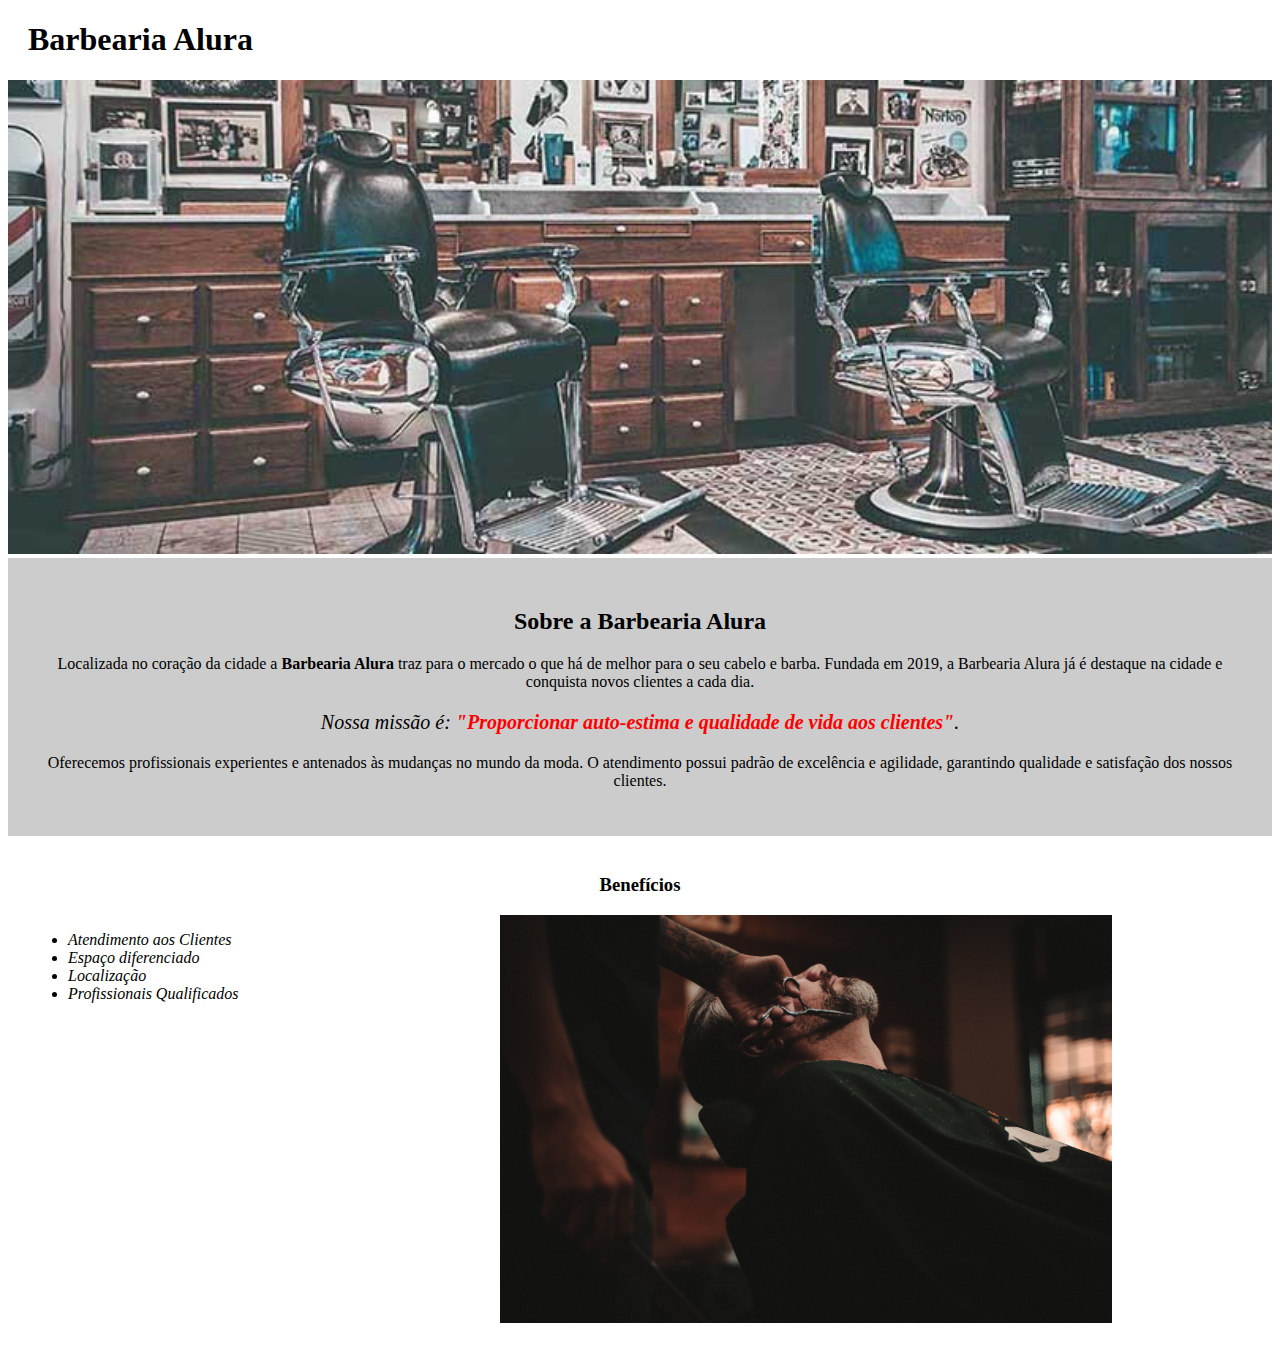
<file: index.html>
<!DOCTYPE html>
<html lang="pt-br">
	<head>
		<meta charset="UTF-8">
		<title>Barbearia Alura</title>
		<link rel="stylesheet" href="style-home.css">
	</head>

	<body>
		<header>
			<h1 class="titulo-principal">Barbearia Alura</h1>
		</header>
		<img id="banner" src="banner.jpg">
		<div class="principal">
			<h2 class="titulo-centralizado">Sobre a Barbearia Alura</h2>
	 
			<p>Localizada no coração da cidade a <strong>Barbearia Alura</strong> traz para o mercado o que há de melhor para o seu cabelo e barba. Fundada em 2019, a Barbearia Alura já é destaque na cidade e conquista novos clientes a cada dia.</p>

			<p id="missao"><em>Nossa missão é: <strong>"Proporcionar auto-estima e qualidade de vida aos clientes"</strong>.</em></p>

			<p>Oferecemos profissionais experientes e antenados às mudanças no mundo da moda. O atendimento possui padrão de excelência e agilidade, garantindo qualidade e satisfação dos nossos clientes.</p>
		</div>

		<div class="beneficios">
			<h3 class="titulo-centralizado">Benefícios</h3>

			<ul>
				<li class="itens">Atendimento aos Clientes</li>
				<li class="itens">Espaço diferenciado</li>
				<li class="itens">Localização</li>
				<li class="itens">Profissionais Qualificados</li>
			</ul>

			<img src="beneficios.jpg" class="imagembeneficios">
		</div>
	</body>
</html>
</file>
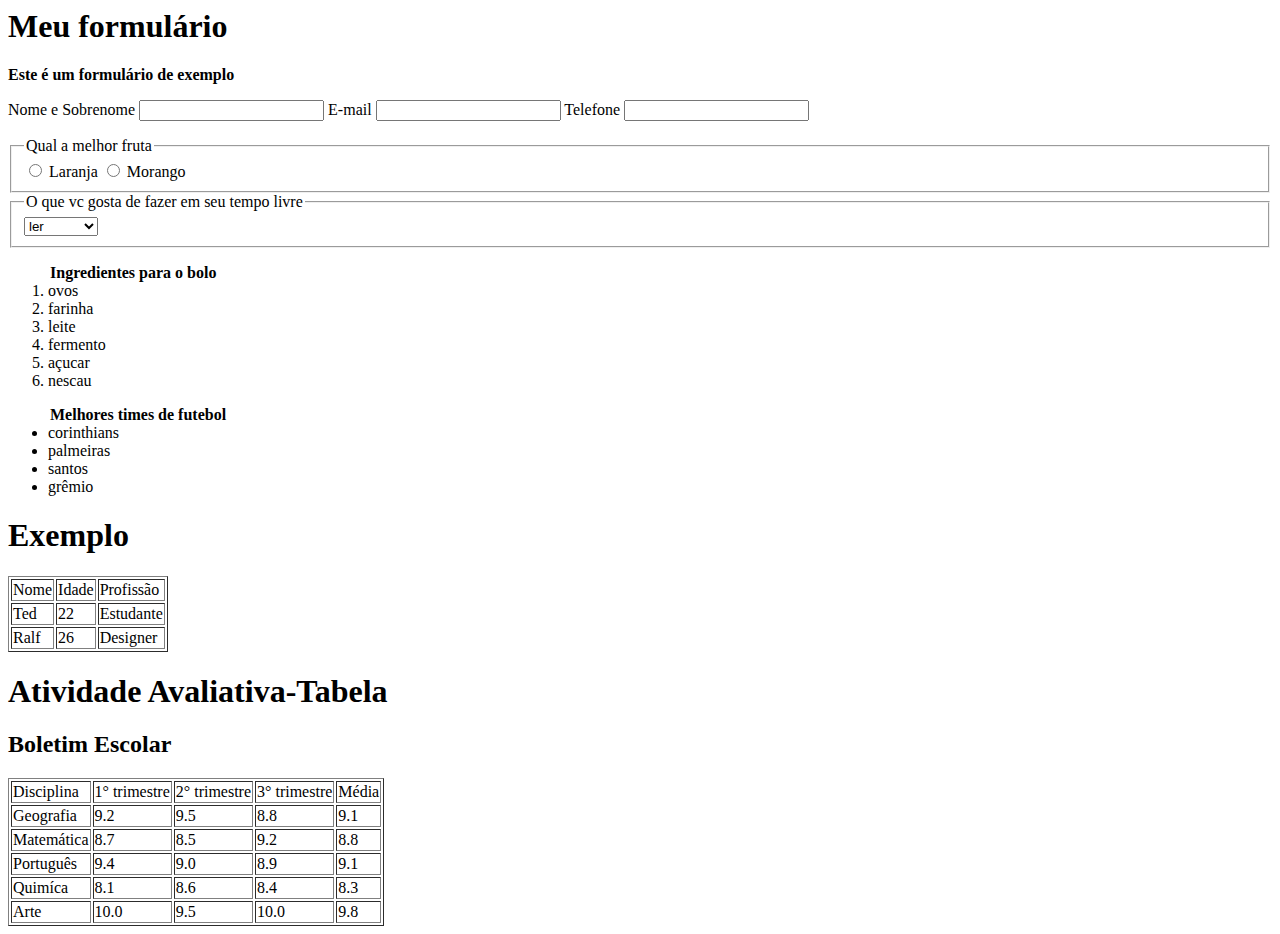
<file: atividade avaliativa-28-10.html>
<html>
     <head>
          <meta charset="UTF-8">
          <title>Atividade Avaliativa 23-09 </title>
     </head>
     <body>
           <h1> Meu formulário </h1>
           <p><strong> Este é um formulário de exemplo </strong></p>
     <main>
          <form>

              <label for="nomesobrenome"> Nome e Sobrenome </label>
              <input type="text" id="nomesobrenome">

              <label for="e-mail"> E-mail</label>
              <input type="text" id="e-mail">

              <label for="telefone"> Telefone </label>
              <input type="text" id="telefone">
          </form>
    </main>
    <body>

<form>
     <main>

<fieldset>

        <legend> Qual a melhor fruta</legend>
        <input type="radio" id="radio">
        <label for= "radio"> Laranja</label>
        <input type="radio" id="radio">
        <label for="radio">Morango</label>

</fieldset>

<fieldset>

        <legend> O que vc gosta de fazer em seu tempo livre</legend>
        <select>
        <option> ler</option>
        <option> passear</option>
        <option> dançar </option>
        <option> esportes </option>
        </select>

  </fieldset>

  <ol>

     <legend><strong>Ingredientes para o bolo</strong></legend>
     <li> ovos </li>
     <li> farinha </li>
     <li> leite </li>
     <li> fermento </li>
     <li> açucar </li>
     <li> nescau </li>

</ol>

<ul>

     <legend><strong> Melhores times de futebol</strong></legend>
     <li> corinthians </li>
     <li> palmeiras </li>
     <li> santos </li>
     <li> grêmio </li>

</ul>

     </main>
</form>

  <h1> Exemplo </h1>

<table border="1">
    <tr>
      <td>Nome</td>
      <td>Idade</td>
      <td>Profissão
    </td>

    <tr>
      <td>Ted</td>
      <td>22</td>
      <td>Estudante</td>
    </tr>

    <tr>
      <td>Ralf</td>
      <td>26</td>
      <td>Designer</td>
    </tr>
</table>

<h1>Atividade Avaliativa-Tabela</h1>

<h2> Boletim Escolar </h2>

<table border="1">

  <tr>
     <td>Disciplina</td>
     <td>1° trimestre</td>
     <td>2° trimestre</td>
     <td>3° trimestre</td>
     <td>Média</td>
  </tr>

  <tr>
     <td>Geografia</td>
     <td>9.2</td>
     <td>9.5</td>
     <td>8.8</td>
     <td>9.1</td>
 </tr>

 <tr>
   <td>Matemática</td>
   <td>8.7</td>
   <td>8.5</td>
   <td>9.2</td>
   <td>8.8</td>
</tr>

<tr>
  <td>Português</td>
  <td>9.4</td>
  <td>9.0</td>
  <td>8.9</td>
  <td>9.1</td>
</tr>

<tr>
  <td>Quimíca</td>
  <td>8.1</td>
  <td>8.6</td>
  <td>8.4</td>
  <td>8.3</td>
</tr>

<tr>
  <td>Arte</td>
  <td>10.0</td>
  <td>9.5</td>
  <td>10.0</td>
  <td>9.8</td>
</tr>

</table>
</file>
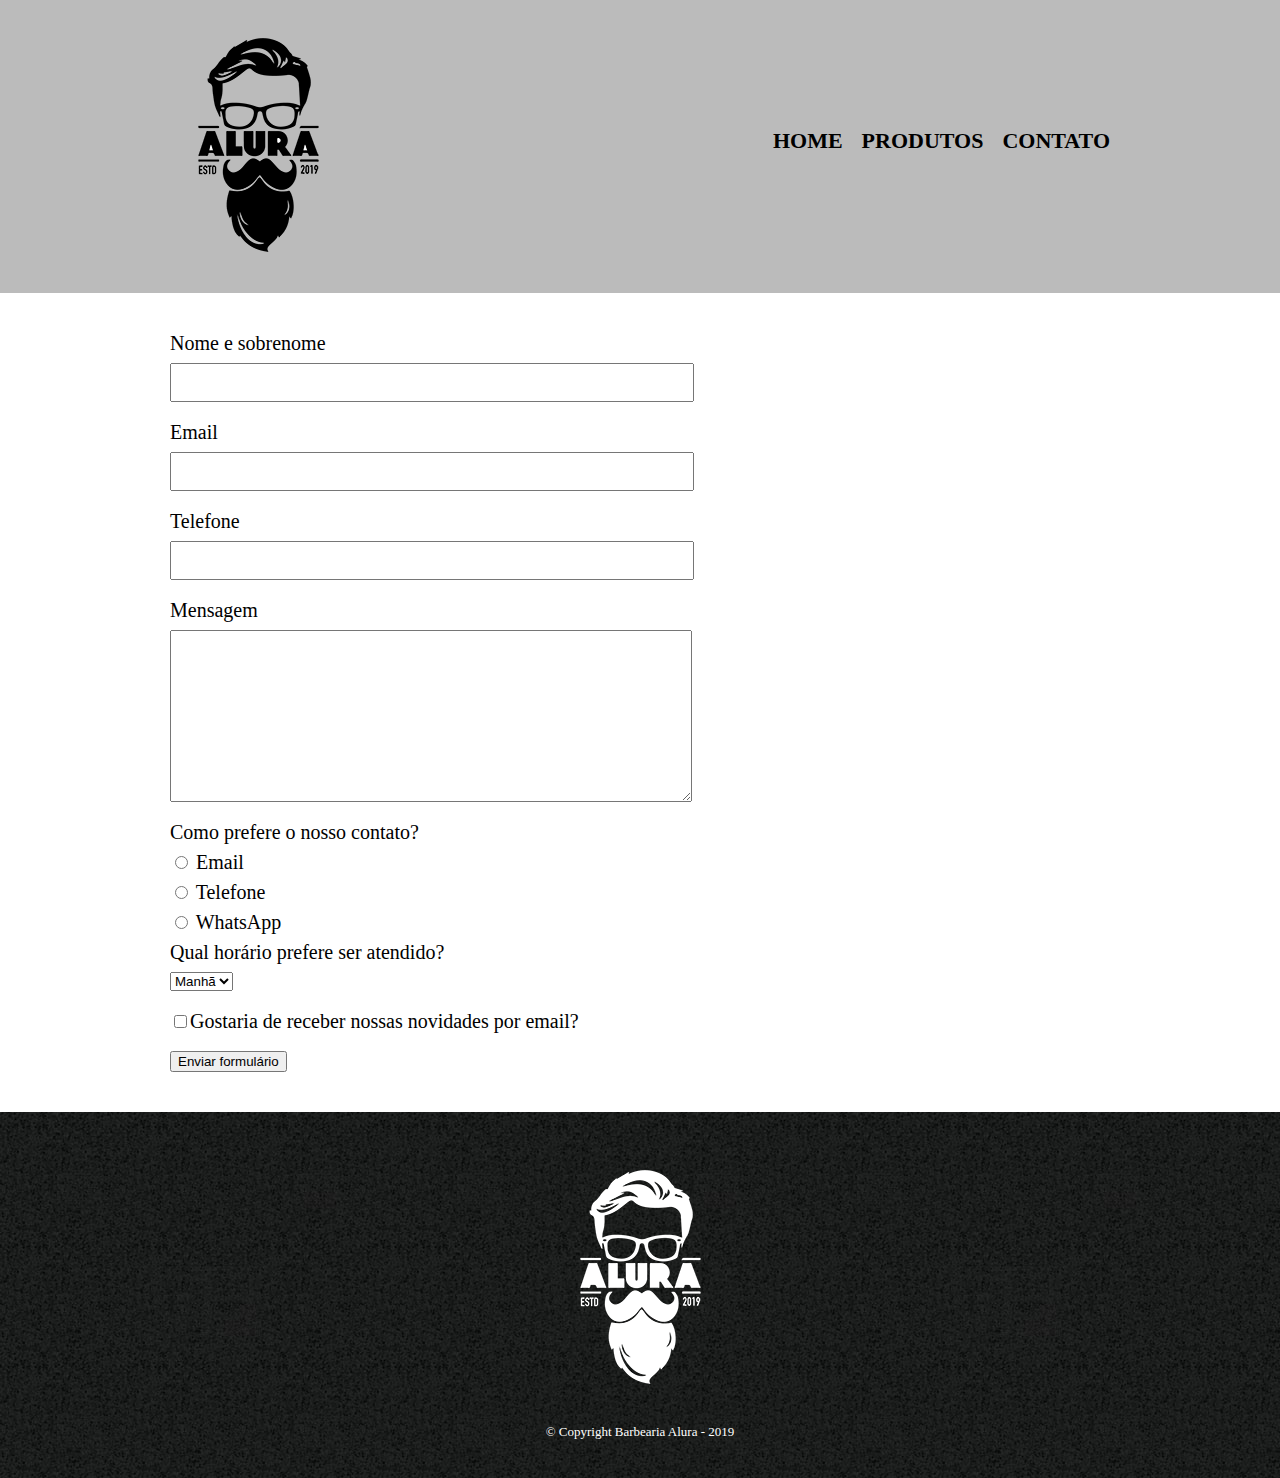
<file: contato.html>
<!DOCTYPE html>
<html>
	<head>
		<meta charset="UTF-8">
		<title>Contato - Barbearia Alura</title>

		<link rel="stylesheet" href="reset.css">
		<link rel="stylesheet" href="style.css">
	</head>
	<body>
		<header>
			<div class="caixa">
				<h1><img src="logo.png"></h1>

				<nav>
					<ul>
						<li><a href="index.html">Home</a></li>
						<li><a href="produtos.html">Produtos</a></li>
						<li><a href="contato.html">Contato</a></li>
					</ul>
				</nav>
			</div>
		</header>

		<main>
			<form>
				<label for="nomesobrenome">Nome e sobrenome</label>
				<input type="text" id="nomesobrenome" class="input-padrao">

				<label for="email">Email</label>
				<input type="text" id="email" class="input-padrao">

				<label for="telefone">Telefone</label>
				<input type="text" id="telefone" class="input-padrao">

				<label for="mensagem">Mensagem</label>
				<textarea cols="70" rows="10" id="mensagem" class="input-padrao"></textarea>

				<div>
					<p>Como prefere o nosso contato?</p>
					<label for="radio-email"><input type="radio" name="contato" value="email" id="radio-email"> Email</label>

					<label for="radio-telefone"><input type="radio" name="contato" value="telefone" id="radio-telefone"> Telefone</label>

					<label for="radio-whatsapp"><input type="radio" name="contato" value="whatsapp" id="radio-whatsapp"> WhatsApp</label>
				</div>

				<div>
					<p>Qual horário prefere ser atendido?</p>
					<select>
						<option>Manhã</option>
						<option>Tarde</option>
						<option>Noite</option>
					</select>
				</div>

				<label class="checkbox"><input type="checkbox">Gostaria de receber nossas novidades por email?</label>

				<input type="submit" value="Enviar formulário">
			</form>
		</main>

		<footer>
			<img src="logo-branco.png">
			<p class="copyright">&copy; Copyright Barbearia Alura - 2019</p>
		</footer>
	</body>
</html>
</file>
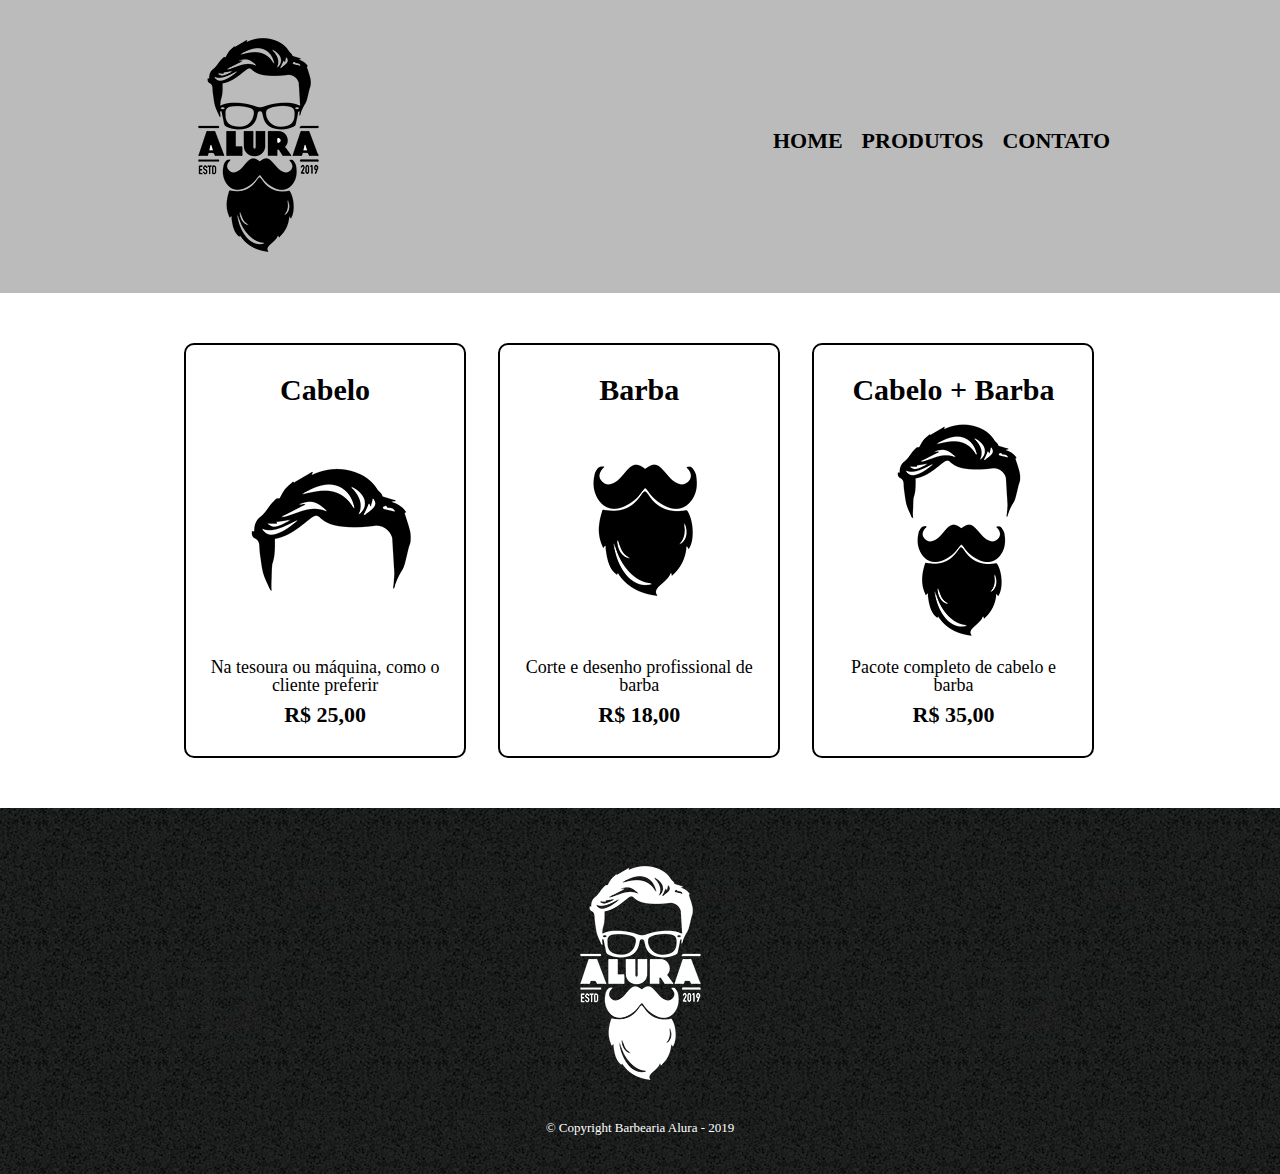
<file: produtos.html>
<!DOCTYPE html>
<html>
	<head>
		<meta charset="UTF-8">
		<title>Produtos - Barbearia Alura</title>

		<link rel="stylesheet" href="reset.css">
		<link rel="stylesheet" href="style.css">
	</head>
	<body>
		<header>
			<div class="caixa">
				<h1><img src="logo.png"></h1>

				<nav>
					<ul>
						<li><a href="index.html">Home</a></li>
						<li><a href="produtos.html">Produtos</a></li>
						<li><a href="contato.html">Contato</a></li>
					</ul>
				</nav>
			</div>
		</header>

		<main>
			<ul class="produtos">
				<li>
					<h2>Cabelo</h2>
					<img src="cabelo.jpg">
					<p class="produto-descricao">Na tesoura ou máquina, como o cliente preferir</p>
					<p class="produto-preco">R$ 25,00</p>
				</li>
				<li>
					<h2>Barba</h2>
					<img src="barba.jpg">
					<p class="produto-descricao">Corte e desenho profissional de barba</p>
					<p class="produto-preco">R$ 18,00</p>
				</li>
				<li>
					<h2>Cabelo + Barba</h2>
					<img src="cabelo+barba.jpg">
					<p class="produto-descricao">Pacote completo de cabelo e barba</p>
					<p class="produto-preco">R$ 35,00</p>
				</li>
			</ul>
		</main>

		<footer>
			<img src="logo-branco.png">
			<p class="copyright">&copy; Copyright Barbearia Alura - 2019</p>
		</footer>
	</body>
</html>
</file>
<file: style-home.css>
#banner {
	width:100%;
}

.principal{
	background: #CCCCCC;
	padding: 30px;
}

.titulo-principal {
	padding-left: 20px;
}

.titulo-centralizado {
	text-align: center
}

p {
	text-align: center;
}

#missao {
	font-size: 20px
}

em strong {
	color: #FF0000;
}

.itens {
	font-style: italic
}

.beneficios {
	background: #FFFFFF;
	padding: 20px;
}

ul {
	display: inline-block;
	vertical-align: top;
	width: 20%;
	margin-right: 15%;
}

.imagembeneficios {
	width: 50%;
}
</file>
<file: style.css>
header {
	background: #BBBBBB;
	padding: 20px 0;
}

.caixa {
	position: relative;
	width: 940px;
	margin: 0 auto;
}

nav {
	position: absolute;
	top: 110px;
	right: 0;
}

nav li {
	display: inline;
	margin: 0 0 0 15px;
}

nav a {
	text-transform: uppercase;
	color: #000000;
	font-weight: bold;
	font-size: 22px;
	text-decoration: none;
}

nav a:hover {
	color: #C78C19;
	text-decoration: underline;
}

.produtos {
	width: 940px;
	margin: 0 auto;
	padding: 50px 0;
}

.produtos li {
	display: inline-block;
	text-align: center;
	width: 30%;
	vertical-align: top;
	margin: 0 1.5%;
	padding: 30px 20px;
	box-sizing: border-box;
	border: 2px solid #000000;
	border-radius: 10px;
}

.produtos li:hover {
	border-color: #C78C19;
}

.produtos li:active {
	border-color: #088C19;
}

.produtos li:hover h2 {
	font-size: 34px;
}

.produtos h2 {
	font-size: 30px;
	font-weight: bold;
}

.produto-descricao {
	font-size: 18px;
}

.produto-preco {
	font-size: 22px;
	font-weight: bold;
	margin-top: 10px;
}

footer {
	text-align: center;
	background: url("bg.jpg");
	padding: 40px 0;
}

.copyright {
	color: #FFFFFF;
	font-size: 13px;
	margin: 20px 0 0;
}

main {
	width: 940px;
	margin: 0 auto;
}

form {
	margin: 40px 0;
}

form label, form p {
	display:block;
	font-size: 20px;
	margin: 0 0 10px;
}

.input-padrao {
	display: block;
	margin: 0 0 20px;
	padding: 10px 25px;
	width: 50%;
}

.checkbox {
	margin: 20px 0;
}

.enviar {
	 width:40%;
	 padding: 15px 0;
	 background: orange;
	 color: white;
	 font-weight: bold;
	 font-size: 18px
	 border: none;
	 border-radius: 5px;

 }
</file>
